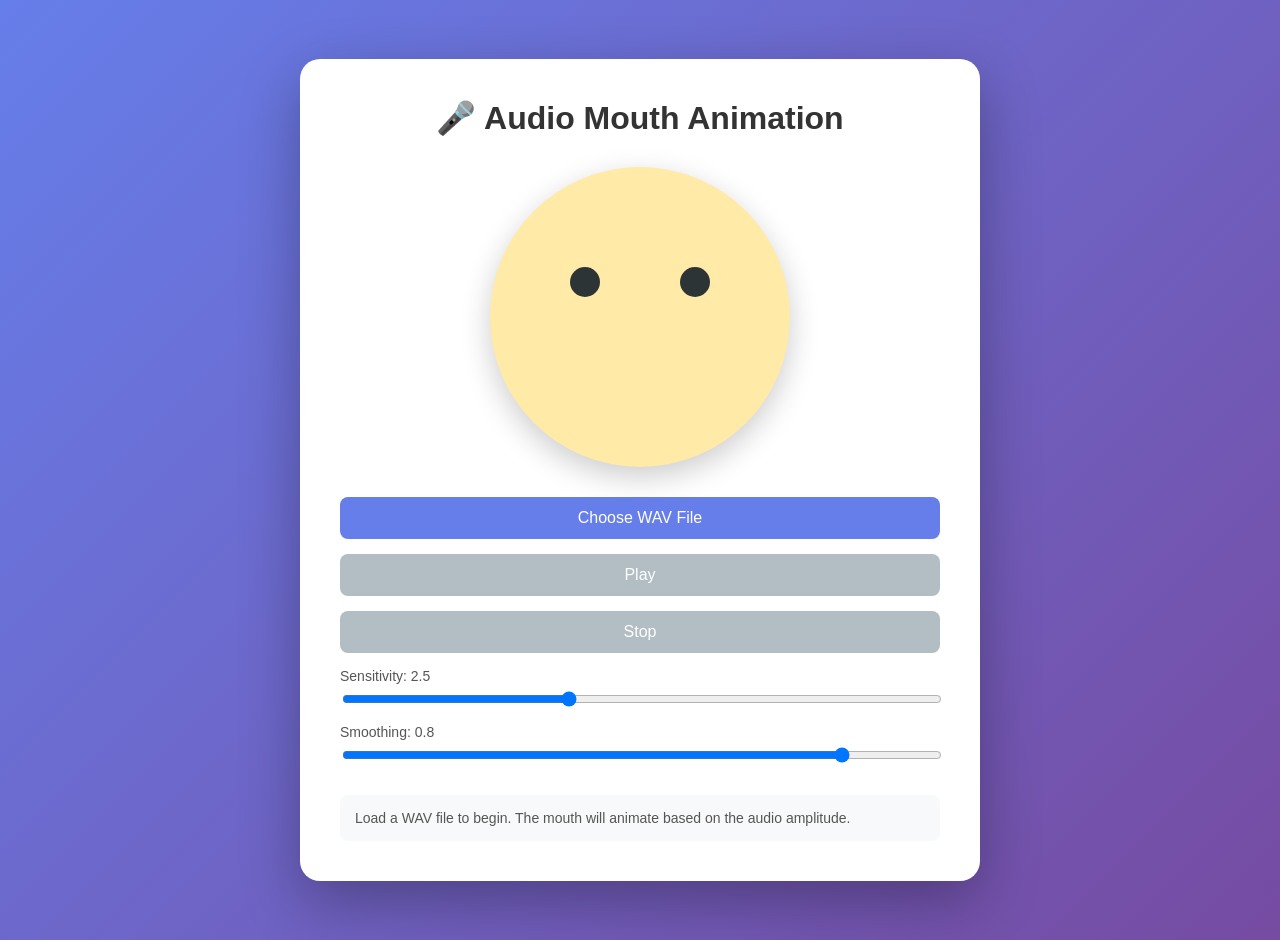
<file: gui/audio_mouth_animation.html>
<!DOCTYPE html>
<html lang="en">
<head>
    <meta charset="UTF-8">
    <meta name="viewport" content="width=device-width, initial-scale=1">
    <title>Audio Mouth Animation</title>
    <style>
        body {
            margin: 0;
            padding: 20px;
            font-family: 'Segoe UI', Tahoma, Geneva, Verdana, sans-serif;
            background: linear-gradient(135deg, #667eea 0%, #764ba2 100%);
            min-height: 100vh;
            display: flex;
            flex-direction: column;
            align-items: center;
            justify-content: center;
        }
        .container {
            background: white;
            border-radius: 20px;
            padding: 40px;
            box-shadow: 0 20px 60px rgba(0,0,0,0.3);
            max-width: 600px;
            width: 100%;
        }
        h1 {
            margin: 0 0 30px 0;
            color: #333;
            text-align: center;
        }
        .face {
            width: 300px;
            height: 300px;
            margin: 30px auto;
            position: relative;
            background: #ffeaa7;
            border-radius: 50%;
            box-shadow: 0 10px 30px rgba(0,0,0,0.2);
        }
        .eye {
            width: 30px;
            height: 30px;
            background: #2d3436;
            border-radius: 50%;
            position: absolute;
            top: 100px;
        }
        .eye-left { left: 80px; }
        .eye-right { right: 80px; }
        .mouth-container {
            position: absolute;
            bottom: 80px;
            left: 50%;
            transform: translateX(-50%);
            width: 120px;
            height: 60px;
            overflow: hidden;
        }
        .mouth {
            width: 120px;
            height: 0px;
            background: #2d3436;
            border-radius: 0 0 60px 60px;
            position: absolute;
            bottom: 0;
            transition: height 0.05s ease-out;
        }
        .controls {
            display: flex;
            flex-direction: column;
            gap: 15px;
            margin-top: 20px;
        }
        .file-input-wrapper {
            position: relative;
            overflow: hidden;
            display: inline-block;
            width: 100%;
        }
        .file-input-wrapper input[type=file] {
            position: absolute;
            left: -9999px;
        }
        .file-input-label {
            display: block;
            padding: 12px 20px;
            background: #667eea;
            color: white;
            text-align: center;
            border-radius: 8px;
            cursor: pointer;
            transition: background 0.3s;
        }
        .file-input-label:hover {
            background: #5568d3;
        }
        button {
            padding: 12px 20px;
            background: #00b894;
            color: white;
            border: none;
            border-radius: 8px;
            cursor: pointer;
            font-size: 16px;
            transition: background 0.3s;
        }
        button:hover:not(:disabled) {
            background: #00a183;
        }
        button:disabled {
            background: #b2bec3;
            cursor: not-allowed;
        }
        .info {
            margin-top: 15px;
            padding: 15px;
            background: #f8f9fa;
            border-radius: 8px;
            font-size: 14px;
            color: #555;
        }
        .filename {
            font-weight: bold;
            color: #667eea;
            margin-bottom: 5px;
        }
        .slider-container {
            display: flex;
            flex-direction: column;
            gap: 5px;
        }
        .slider-container label {
            font-size: 14px;
            color: #555;
        }
        input[type="range"] {
            width: 100%;
        }
    </style>
</head>
<body>
    <div class="container">
        <h1>🎤 Audio Mouth Animation</h1>
        
        <div class="face">
            <div class="eye eye-left"></div>
            <div class="eye eye-right"></div>
            <div class="mouth-container">
                <div class="mouth" id="mouth"></div>
            </div>
        </div>

        <div class="controls">
            <div class="file-input-wrapper">
                <input type="file" id="audioFile" accept=".wav,audio/wav">
                <label for="audioFile" class="file-input-label">
                    Choose WAV File
                </label>
            </div>
            
            <button id="playBtn" disabled>Play</button>
            <button id="stopBtn" disabled>Stop</button>

            <div class="slider-container">
                <label for="sensitivity">Sensitivity: <span id="sensitivityValue">2.5</span></label>
                <input type="range" id="sensitivity" min="1" max="5" step="0.1" value="2.5">
            </div>

            <div class="slider-container">
                <label for="smoothing">Smoothing: <span id="smoothingValue">0.8</span></label>
                <input type="range" id="smoothing" min="0" max="0.95" step="0.05" value="0.8">
            </div>
            
            <div class="info" id="info">
                Load a WAV file to begin. The mouth will animate based on the audio amplitude.
            </div>
        </div>
    </div>

    <script>
        const audioFileInput = document.getElementById('audioFile');
        const playBtn = document.getElementById('playBtn');
        const stopBtn = document.getElementById('stopBtn');
        const mouth = document.getElementById('mouth');
        const info = document.getElementById('info');
        const sensitivitySlider = document.getElementById('sensitivity');
        const sensitivityValue = document.getElementById('sensitivityValue');
        const smoothingSlider = document.getElementById('smoothing');
        const smoothingValue = document.getElementById('smoothingValue');

        let audioContext;
        let audioBuffer;
        let source;
        let analyser;
        let animationId;

        sensitivitySlider.addEventListener('input', (e) => {
            sensitivityValue.textContent = e.target.value;
        });

        smoothingSlider.addEventListener('input', (e) => {
            smoothingValue.textContent = e.target.value;
            if (analyser) {
                analyser.smoothingTimeConstant = parseFloat(e.target.value);
            }
        });

        audioFileInput.addEventListener('change', async (e) => {
            const file = e.target.files[0];
            if (!file) return;

            try {
                info.innerHTML = `<div class="filename">Loading: ${file.name}</div>Please wait...`;
                
                const arrayBuffer = await file.arrayBuffer();
                
                if (!audioContext) {
                    audioContext = new (window.AudioContext || window.webkitAudioContext)();
                }
                
                audioBuffer = await audioContext.decodeAudioData(arrayBuffer);
                
                playBtn.disabled = false;
                info.innerHTML = `<div class="filename">${file.name}</div>Duration: ${audioBuffer.duration.toFixed(2)}s<br>Ready to play!`;
            } catch (error) {
                info.innerHTML = `<div class="filename">Error</div>${error.message}`;
                console.error('Error loading audio:', error);
            }
        });

        playBtn.addEventListener('click', () => {
            if (!audioBuffer) return;

            stopAudio();

            source = audioContext.createBufferSource();
            source.buffer = audioBuffer;

            analyser = audioContext.createAnalyser();
            analyser.fftSize = 256;
            analyser.smoothingTimeConstant = parseFloat(smoothingSlider.value);

            source.connect(analyser);
            analyser.connect(audioContext.destination);

            source.start(0);
            
            playBtn.disabled = true;
            stopBtn.disabled = false;
            
            animateMouth();

            source.onended = () => {
                stopAudio();
            };
        });

        stopBtn.addEventListener('click', () => {
            stopAudio();
        });

        function stopAudio() {
            if (source) {
                source.stop();
                source.disconnect();
                source = null;
            }
            
            if (animationId) {
                cancelAnimationFrame(animationId);
                animationId = null;
            }
            
            mouth.style.height = '0px';
            playBtn.disabled = false;
            stopBtn.disabled = true;
        }

        function animateMouth() {
            if (!analyser) return;

            const dataArray = new Uint8Array(analyser.frequencyBinCount);
            analyser.getByteFrequencyData(dataArray);

            // Calculate average amplitude
            let sum = 0;
            for (let i = 0; i < dataArray.length; i++) {
                sum += dataArray[i];
            }
            const average = sum / dataArray.length;

            // Map amplitude to mouth height (0-60px)
            const sensitivity = parseFloat(sensitivitySlider.value);
            const mouthHeight = Math.min(60, (average / 255) * 60 * sensitivity);
            mouth.style.height = mouthHeight + 'px';

            animationId = requestAnimationFrame(animateMouth);
        }
    </script>
</body>
</html>
</file>
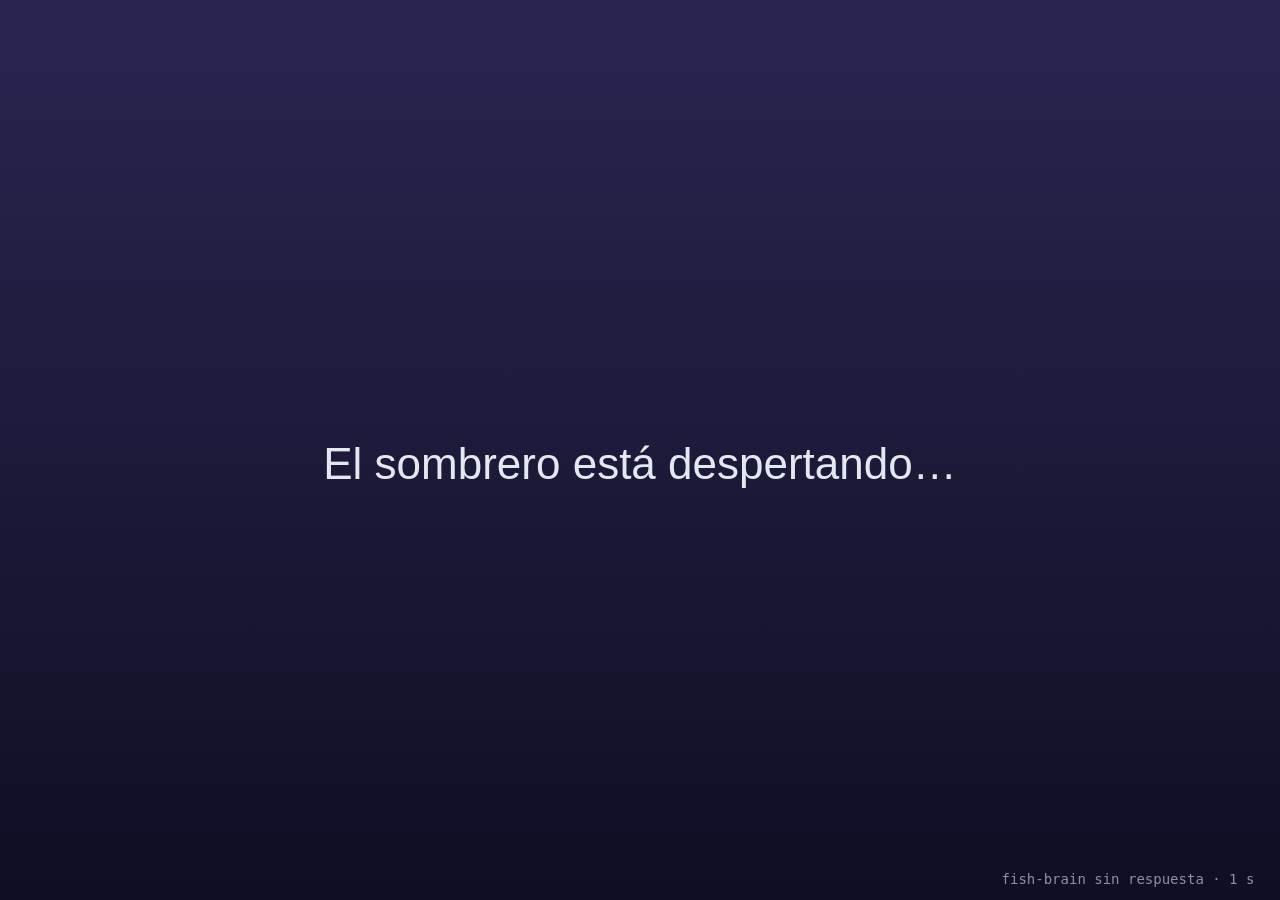
<file: fish_brain/web/wait.html>
<!DOCTYPE html>
<html lang="es" translate="no">
<head>
<meta charset="UTF-8">
<meta name="viewport" content="width=device-width, initial-scale=1, maximum-scale=1, user-scalable=no">
<title>Sombrero</title>
<style>
  html, body { height: 100%; margin: 0; overflow: hidden; cursor: none; user-select: none;
               touch-action: none; background: linear-gradient(180deg, #2a2550 0%, #0f0e24 100%);
               color: #e2e8f0; font-family: 'Segoe UI', Tahoma, Geneva, Verdana, sans-serif; }
  main { height: 100%; display: flex; flex-direction: column; align-items: center; justify-content: center; }
  p { font-size: clamp(18px, 5vh, 44px); margin: 3vh 0 0; animation: breathe 2.4s ease-in-out infinite; }
  small { position: fixed; bottom: 1.5vh; right: 2vw; font: 14px ui-monospace, monospace; opacity: 0.6; }
  @keyframes breathe { 0%, 100% { opacity: 0.55; } 50% { opacity: 1; } }
</style>
</head>
<body>
<main>
  <p>El sombrero está despertando…</p>
</main>
<!-- For the owner: how long fish-brain (port 8723) has not answered. -->
<small id="t">fish-brain sin respuesta · 0 s</small>
<script>
  const t0 = Date.now(), el = document.getElementById("t");
  setInterval(() => { el.textContent = "fish-brain sin respuesta · " + Math.round((Date.now() - t0) / 1000) + " s"; }, 1000);
  for (const t of ["contextmenu", "selectstart", "dragstart"]) document.addEventListener(t, (e) => e.preventDefault());
</script>
</body>
</html>
</file>
